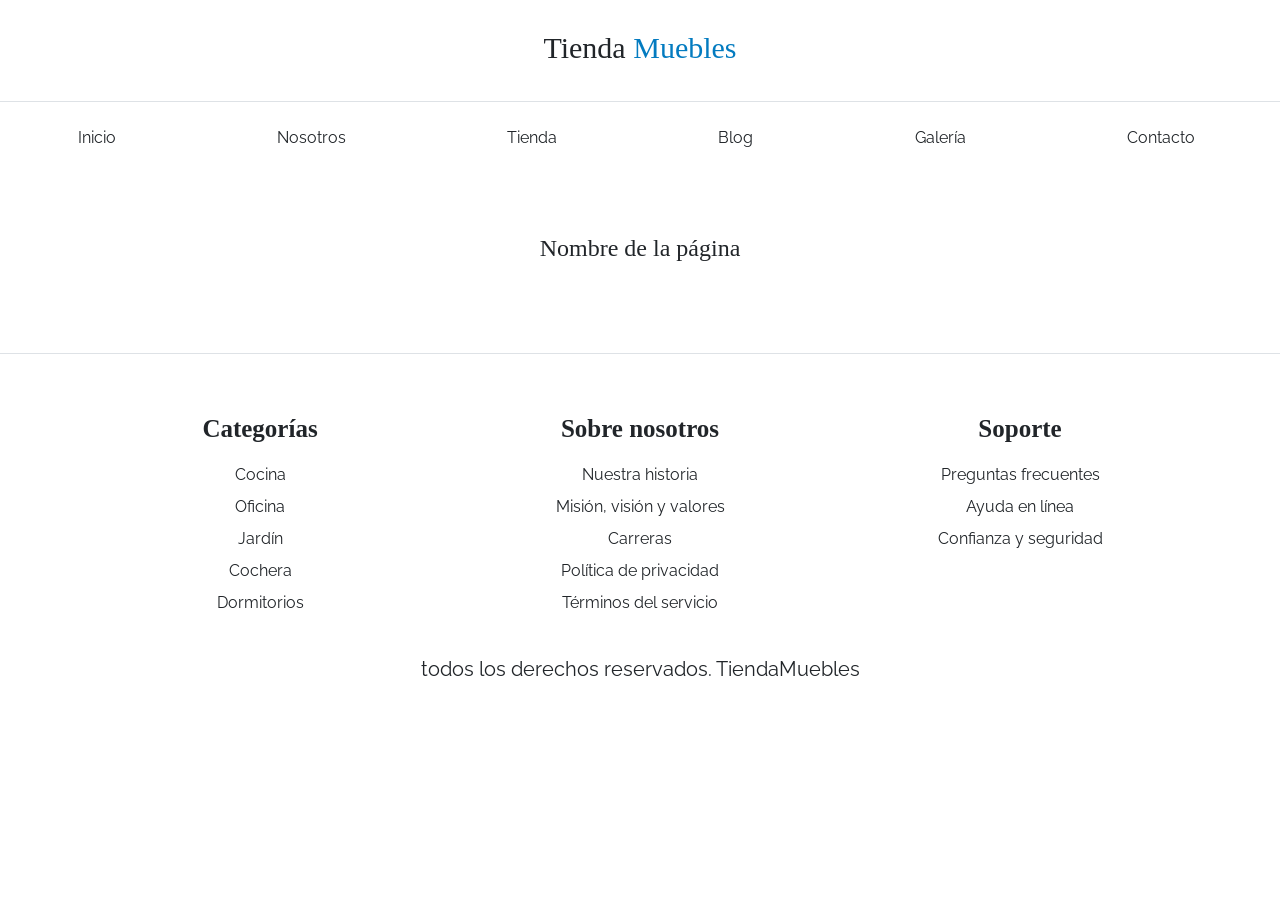
<file: base.html>
<!DOCTYPE html>
<html lang="en">
<head>
    <meta charset="UTF-8">
    <meta name="viewport" content="width=device-width, initial-scale=1.0">
    <title>Ecommerce - Nombre pagina</title>
    <link rel="preconnect" href="https://fonts.googleapis.com">
    <link rel="preconnect" href="https://fonts.gstatic.com" crossorigin>
    <link href="https://fonts.googleapis.com/css2?family=Playfair:ital,opsz,wght@0,5..1200,300..900;1,5..1200,300..900&family=Raleway:ital,wght@0,100..900;1,100..900&display=swap" rel="stylesheet">
    <link rel="stylesheet" href="css/bootstrap.min.css">
    <link rel="stylesheet" href="css/app.css">
</head>
<body>

    <header class="py-5">
        <h1 class="text-center">Tienda <span class="text-primary">Muebles</span></h1>
    </header>

    <div class="border-top py-4">
        <div class="navbar navbar-expand-lg container navbar-light">
            <a href="index.html" class="navbar-brand nombre-sitio d-lg-none fs-2 fw-bold text-uppercase">Tienda muebles</a>

            <button class="navbar-toggler" type="button" data-bs-toggle="collapse" data-bs-target="#navegacion">
                <span class="navbar-toggler-icon"></span>
            </button>

            <div id="navegacion" class="collapse navbar-collapse">
                <nav class="navbar-nav container d-flex flex-md-row justify-content-md-between text-center">
                    <a class="text-dark text-decoration-none" href="index.html">Inicio</a>
                    <a class="text-dark text-decoration-none" href="nosotros.html">Nosotros</a>
                    <a class="text-dark text-decoration-none" href="tienda.html">Tienda</a>
                    <a class="text-dark text-decoration-none" href="blog.html">Blog</a>
                    <a class="text-dark text-decoration-none" href="galeria.html">Galería</a>
                    <a class="text-dark text-decoration-none" href="contacto.html">Contacto</a>
                </nav>
            </div>
        </div>
    </div>

    

    <main class="container-xl py-5">
        <h2 class="text-center my-5">Nombre de la página</h2>
    

        
    </main>

  

    <footer class="pt-5 mt-5 border-top">
        <div class="container-xl mt-5">
            <div class="row">
                <div class="col-md-4 mb-4 mb-md-0 text-center">
                    <h3 class="mb-4 fw-bold fs-1">Categorías</h3>
                    <nav class="d-flex flex-column">
                        <a href="#" class="text-dark text-decoration-none">Cocina</a>
                        <a href="#" class="text-dark text-decoration-none">Oficina</a>
                        <a href="#" class="text-dark text-decoration-none">Jardín</a>
                        <a href="#" class="text-dark text-decoration-none">Cochera</a>
                        <a href="#" class="text-dark text-decoration-none">Dormitorios</a>
                    </nav>
                </div>
                <div class="col-md-4 mb-4 mb-md-0 text-center">
                    <h3 class="mb-4 fw-bold fs-1">Sobre nosotros</h3>
                    <nav class="d-flex flex-column">
                        <a href="#" class="text-dark text-decoration-none">Nuestra historia</a>
                        <a href="#" class="text-dark text-decoration-none">Misión, visión y valores</a>
                        <a href="#" class="text-dark text-decoration-none">Carreras</a>
                        <a href="#" class="text-dark text-decoration-none">Política de privacidad</a>
                        <a href="#" class="text-dark text-decoration-none">Términos del servicio</a>
                    </nav>
                </div>
                <div class="col-md-4 mb-4 mb-md-0 text-center">
                    <h3 class="mb-4 fw-bold fs-1">Soporte</h3>
                    <nav class="d-flex flex-column">
                        <a href="#" class="text-dark text-decoration-none">Preguntas frecuentes</a>
                        <a href="#" class="text-dark text-decoration-none">Ayuda en línea</a>
                        <a href="#" class="text-dark text-decoration-none">Confianza y seguridad</a>
                    </nav>
                </div>
            </div>
            <p class="mt-5 text-center fs-2">todos los derechos reservados. TiendaMuebles</p>
        </div>
    </footer>


    <script src="js/bootstrap.bundle.min.js"></script>
    
</body>
</html>
</file>
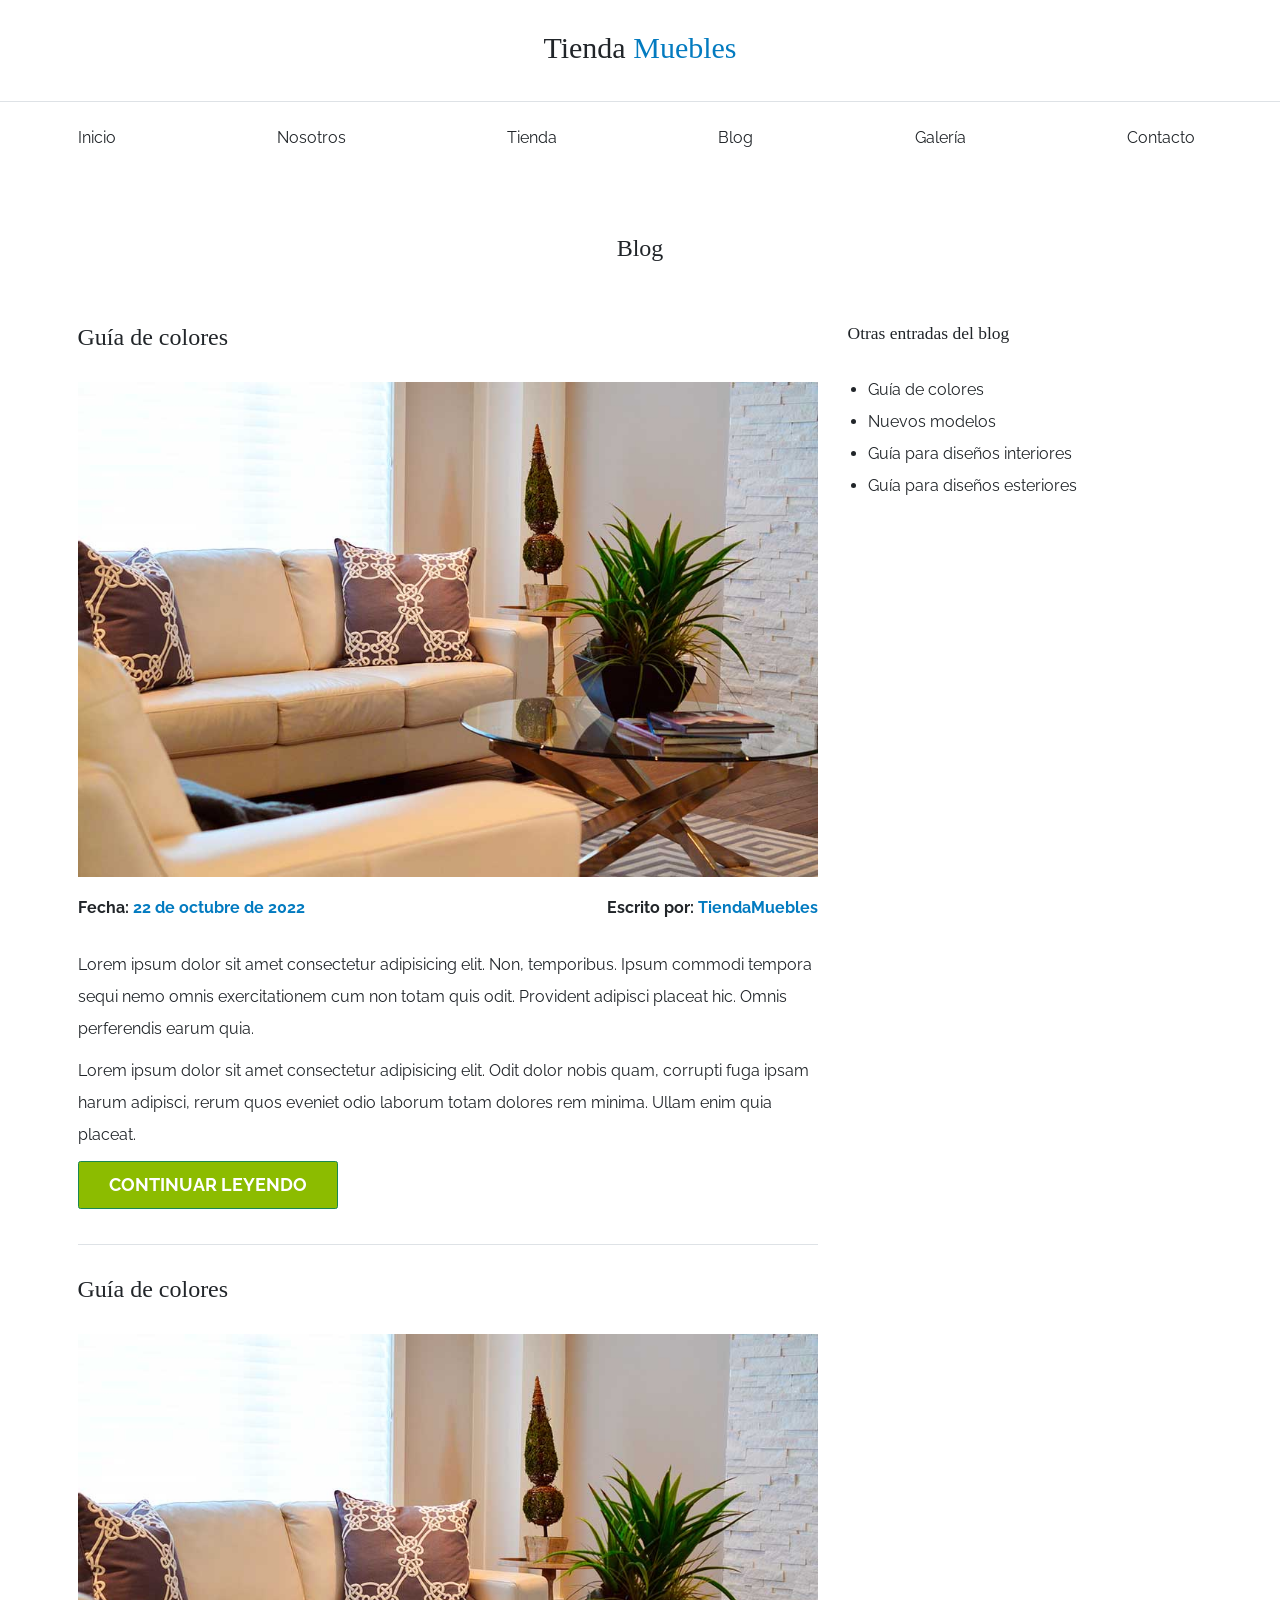
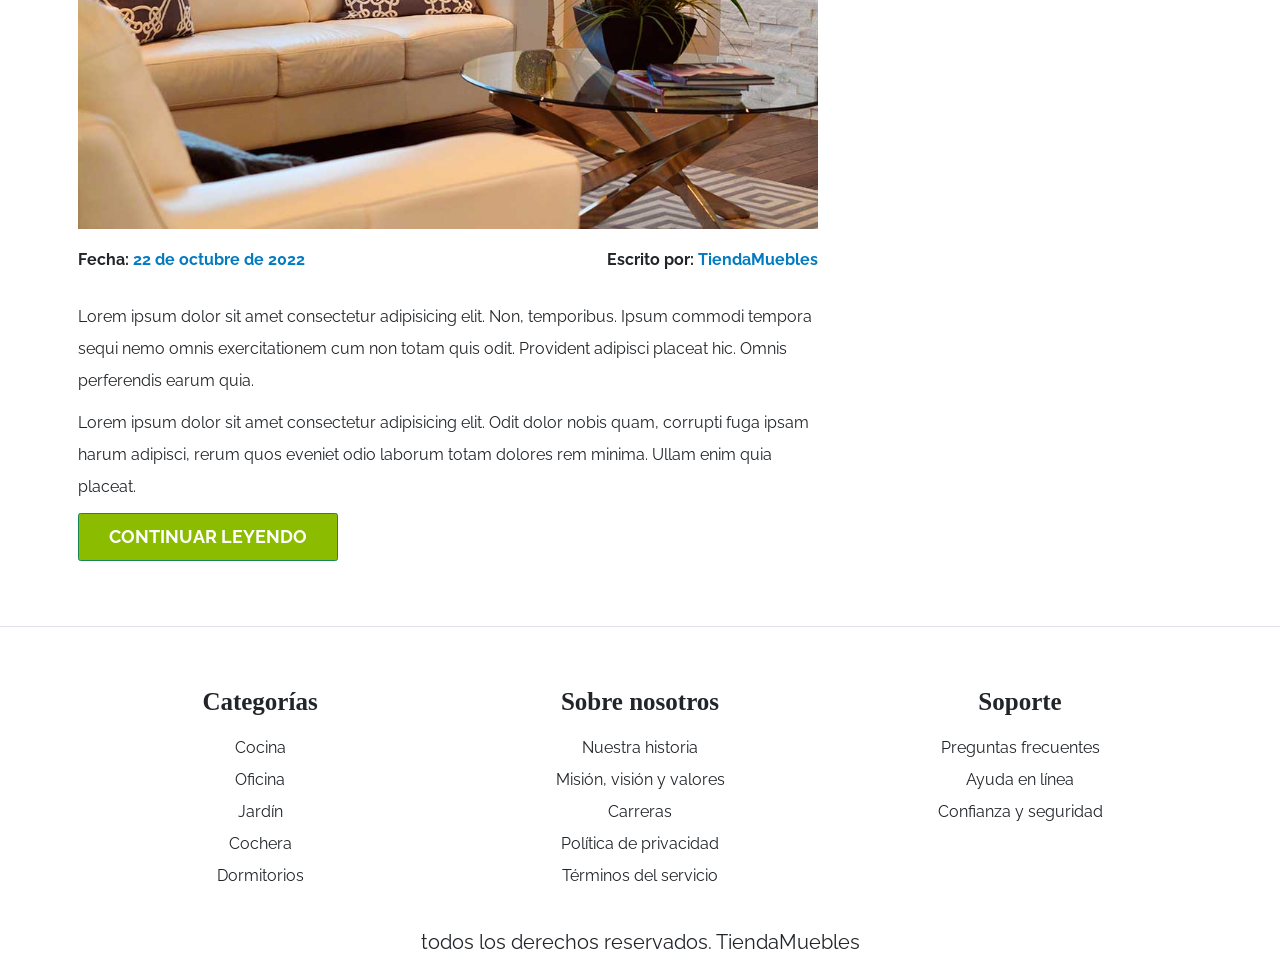
<file: blog.html>
<!DOCTYPE html>
<html lang="en">
<head>
    <meta charset="UTF-8">
    <meta name="viewport" content="width=device-width, initial-scale=1.0">
    <title>Ecommerce - Blog</title>
    <link rel="preconnect" href="https://fonts.googleapis.com">
    <link rel="preconnect" href="https://fonts.gstatic.com" crossorigin>
    <link href="https://fonts.googleapis.com/css2?family=Playfair:ital,opsz,wght@0,5..1200,300..900;1,5..1200,300..900&family=Raleway:ital,wght@0,100..900;1,100..900&display=swap" rel="stylesheet">
    <link rel="stylesheet" href="css/bootstrap.min.css">
    <link rel="stylesheet" href="css/app.css">
</head>
<body>

    <header class="py-5">
        <h1 class="text-center">Tienda <span class="text-primary">Muebles</span></h1>
    </header>

    <div class="border-top py-4">
        <div class="navbar navbar-expand-lg container navbar-light">
            <a href="index.html" class="navbar-brand nombre-sitio d-lg-none fs-2 fw-bold text-uppercase">Tienda muebles</a>

            <button class="navbar-toggler" type="button" data-bs-toggle="collapse" data-bs-target="#navegacion">
                <span class="navbar-toggler-icon"></span>
            </button>

            <div id="navegacion" class="collapse navbar-collapse">
                <nav class="navbar-nav container d-flex flex-md-row justify-content-md-between text-center">
                    <a class="text-dark text-decoration-none" href="index.html">Inicio</a>
                    <a class="text-dark text-decoration-none" href="nosotros.html">Nosotros</a>
                    <a class="text-dark text-decoration-none" href="tienda.html">Tienda</a>
                    <a class="text-dark text-decoration-none" href="blog.html">Blog</a>
                    <a class="text-dark text-decoration-none" href="galeria.html">Galería</a>
                    <a class="text-dark text-decoration-none" href="contacto.html">Contacto</a>
                </nav>
            </div>
        </div>
    </div>

    

    <section class="container-xl py-5">
        <h2 class="text-center my-5">Blog</h2>
    
        <div class="row mt-5 gx-5">
            <main class="col-md-8 order-1 order-md-0">
                <article class="mb-2 pb-5">
                    <h2 class="my-5">Guía de colores</h2>
                    <img src="img/nosotros.jpg" alt="imagen de nosotros" class="img-fluid">
                    <div class="d-flex flex-column flex-md-row justify-content-md-between py-4">
                        <p class="fw-bold">Fecha:
                            <span class="text-primary">22 de octubre de 2022</span>
                        </p>
                        <p class="fw-bold">Escrito por: 
                            <span class="text-primary">TiendaMuebles</span>
                        </p>
                    </div>
                    <p>Lorem ipsum dolor sit amet consectetur adipisicing elit. Non, temporibus. Ipsum commodi tempora sequi nemo omnis exercitationem cum non totam quis odit. Provident adipisci placeat hic. Omnis perferendis earum quia.</p>
                    <p>Lorem ipsum dolor sit amet consectetur adipisicing elit. Odit dolor nobis quam, corrupti fuga ipsam harum adipisci, rerum quos eveniet odio laborum totam dolores rem minima. Ullam enim quia placeat.</p>
                    <a href="entrada.html" class="btn btn-success px-5 py-3 fs-3 text-uppercase fw-bold  d-block d-md-inline-block">Continuar leyendo</a>
                </article>
                <article class="mb-2 border-top">
                    <h2 class="my-5">Guía de colores</h2>
                    <img src="img/nosotros.jpg" alt="imagen de nosotros" class="img-fluid">
                    <div class="d-flex flex-column flex-md-row justify-content-md-between py-4">
                        <p class="fw-bold">Fecha:
                            <span class="text-primary">22 de octubre de 2022</span>
                        </p>
                        <p class="fw-bold">Escrito por: 
                            <span class="text-primary">TiendaMuebles</span>
                        </p>
                    </div>
                    <p>Lorem ipsum dolor sit amet consectetur adipisicing elit. Non, temporibus. Ipsum commodi tempora sequi nemo omnis exercitationem cum non totam quis odit. Provident adipisci placeat hic. Omnis perferendis earum quia.</p>
                    <p>Lorem ipsum dolor sit amet consectetur adipisicing elit. Odit dolor nobis quam, corrupti fuga ipsam harum adipisci, rerum quos eveniet odio laborum totam dolores rem minima. Ullam enim quia placeat.</p>
                    <a href="entrada.html" class="btn btn-success px-5 py-3 fs-3 text-uppercase fw-bold  d-block d-md-inline-block">Continuar leyendo</a>
                </article>
            </main>
            <aside class="col-md-4">
                <h3 class="my-5">Otras entradas del blog</h3>

                <ul class="mt-5">
                    <li>
                        <a class="text-dark text-decoration-none" href="#">Guía de colores</a>
                    </li>
                    <li>
                        <a class="text-dark text-decoration-none" href="#">Nuevos modelos</a>
                    </li>
                    <li>
                        <a class="text-dark text-decoration-none" href="#">Guía para diseños interiores</a>
                    </li>
                    <li>
                        <a class="text-dark text-decoration-none" href="#">Guía para diseños esteriores</a>
                    </li>
                </ul>
            </aside>
        </div>
        
    </section>

  

    <footer class="pt-5 mt-5 border-top">
        <div class="container-xl mt-5">
            <div class="row">
                <div class="col-md-4 mb-4 mb-md-0 text-center">
                    <h3 class="mb-4 fw-bold fs-1">Categorías</h3>
                    <nav class="d-flex flex-column">
                        <a href="#" class="text-dark text-decoration-none">Cocina</a>
                        <a href="#" class="text-dark text-decoration-none">Oficina</a>
                        <a href="#" class="text-dark text-decoration-none">Jardín</a>
                        <a href="#" class="text-dark text-decoration-none">Cochera</a>
                        <a href="#" class="text-dark text-decoration-none">Dormitorios</a>
                    </nav>
                </div>
                <div class="col-md-4 mb-4 mb-md-0 text-center">
                    <h3 class="mb-4 fw-bold fs-1">Sobre nosotros</h3>
                    <nav class="d-flex flex-column">
                        <a href="#" class="text-dark text-decoration-none">Nuestra historia</a>
                        <a href="#" class="text-dark text-decoration-none">Misión, visión y valores</a>
                        <a href="#" class="text-dark text-decoration-none">Carreras</a>
                        <a href="#" class="text-dark text-decoration-none">Política de privacidad</a>
                        <a href="#" class="text-dark text-decoration-none">Términos del servicio</a>
                    </nav>
                </div>
                <div class="col-md-4 mb-4 mb-md-0 text-center">
                    <h3 class="mb-4 fw-bold fs-1">Soporte</h3>
                    <nav class="d-flex flex-column">
                        <a href="#" class="text-dark text-decoration-none">Preguntas frecuentes</a>
                        <a href="#" class="text-dark text-decoration-none">Ayuda en línea</a>
                        <a href="#" class="text-dark text-decoration-none">Confianza y seguridad</a>
                    </nav>
                </div>
            </div>
            <p class="mt-5 text-center fs-2">todos los derechos reservados. TiendaMuebles</p>
        </div>
    </footer>


    <script src="js/bootstrap.bundle.min.js"></script>
    
</body>
</html>
</file>
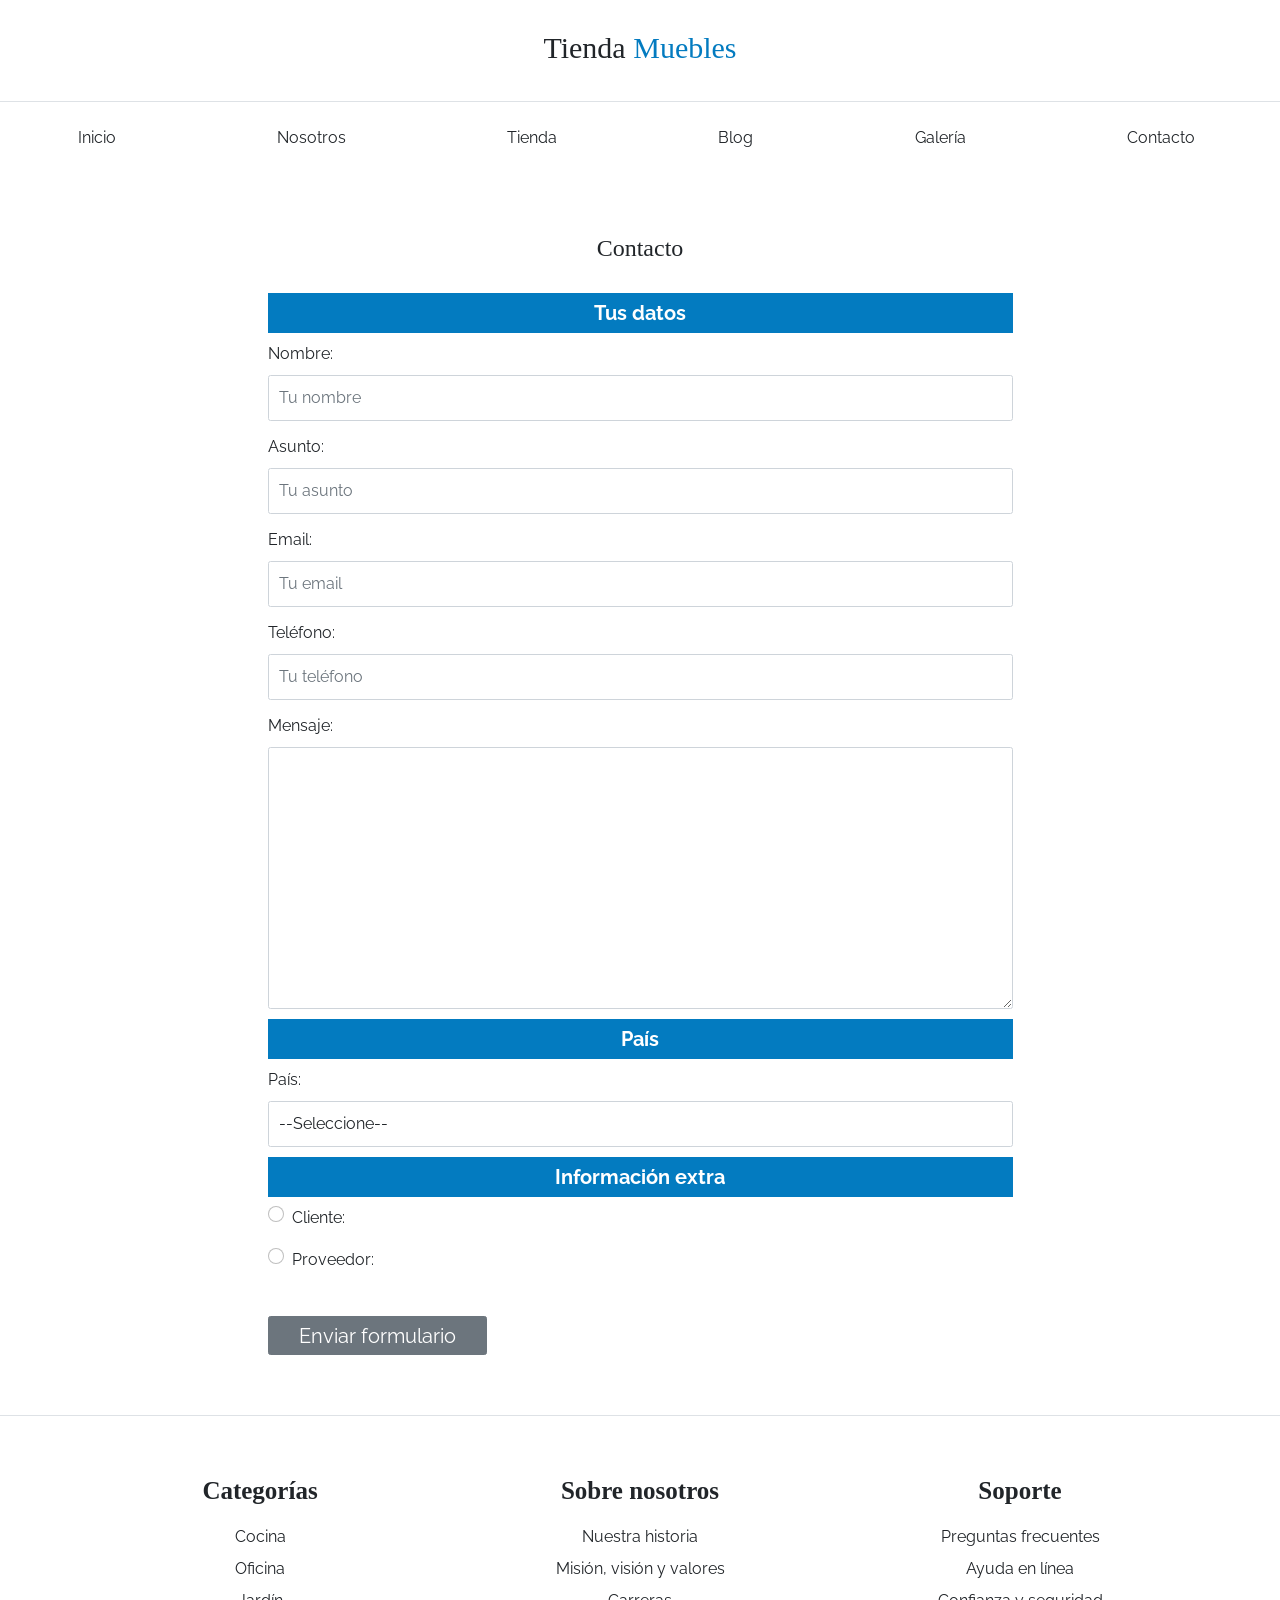
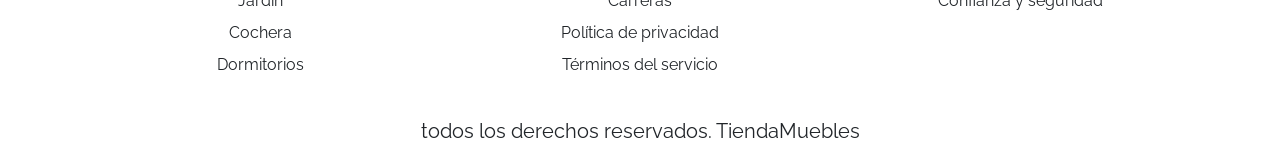
<file: contacto.html>
<!DOCTYPE html>
<html lang="en">
<head>
    <meta charset="UTF-8">
    <meta name="viewport" content="width=device-width, initial-scale=1.0">
    <title>Ecommerce - Contacto</title>
    <link rel="preconnect" href="https://fonts.googleapis.com">
    <link rel="preconnect" href="https://fonts.gstatic.com" crossorigin>
    <link href="https://fonts.googleapis.com/css2?family=Playfair:ital,opsz,wght@0,5..1200,300..900;1,5..1200,300..900&family=Raleway:ital,wght@0,100..900;1,100..900&display=swap" rel="stylesheet">
    <link rel="stylesheet" href="css/bootstrap.min.css">
    <link rel="stylesheet" href="css/app.css">
</head>
<body>

    <header class="py-5">
        <h1 class="text-center">Tienda <span class="text-primary">Muebles</span></h1>
    </header>

    <div class="border-top py-4">
        <div class="navbar navbar-expand-lg container navbar-light">
            <a href="index.html" class="navbar-brand nombre-sitio d-lg-none fs-2 fw-bold text-uppercase">Tienda muebles</a>

            <button class="navbar-toggler" type="button" data-bs-toggle="collapse" data-bs-target="#navegacion">
                <span class="navbar-toggler-icon"></span>
            </button>

            <div id="navegacion" class="collapse navbar-collapse">
                <nav class="navbar-nav container d-flex flex-md-row justify-content-md-between text-center">
                    <a class="text-dark text-decoration-none" href="index.html">Inicio</a>
                    <a class="text-dark text-decoration-none" href="nosotros.html">Nosotros</a>
                    <a class="text-dark text-decoration-none" href="tienda.html">Tienda</a>
                    <a class="text-dark text-decoration-none" href="blog.html">Blog</a>
                    <a class="text-dark text-decoration-none" href="galeria.html">Galería</a>
                    <a class="text-dark text-decoration-none" href="contacto.html">Contacto</a>
                </nav>
            </div>
        </div>
    </div>

    

    <main class="container-xl py-5">
        <h2 class="text-center my-5">Contacto</h2>
    
        <div class="row justify-content-center">
            <form action="" class="col-md-8 needs-validation" novalidate>
                <fieldset>
                    <legend class="bg-primary text-center text-white fs-2 fw-bold">Tus datos</legend>
                    <div class="mb-3">
                        <label for="nombre"  class="form-label">Nombre:</label>
                        <input type="text" class="form-control" id="nombre" placeholder="Tu nombre" required>
                        <span class="invalid-feedback">Hubo un error...</span>
                    </div>
                    <div class="mb-3">
                        <label for="asunto" class="form-label">Asunto:</label>
                        <input type="text" class="form-control" id="asunto" placeholder="Tu asunto">
                        <span class="valid-feedback">Muy bien!!!</span>
                    </div>
                    <div class="mb-3">
                        <label for="email" class="form-label">Email:</label>
                        <input type="email" class="form-control" id="email" placeholder="Tu email">
                    </div>
                    <div class="mb-3">
                        <label for="tel" class="form-label">Teléfono:</label>
                        <input type="tel" class="form-control" id="tel" placeholder="Tu teléfono">
                    </div>
                    <div class="mb-3">
                        <label for="mensaje" class="form-label">Mensaje:</label>
                        <textarea name="" id="mensaje" class="form-control" rows="10"></textarea>
                    </div>
                </fieldset>

                <fieldset>  
                    <legend class="bg-primary text-center text-white fs-2 fw-bold">País</legend>
                    <div class="mb-3">
                        <label for="pais" class="form-label">País:</label>
                        <select name="pais" id="pais" class="form-control">
                            <option value="">--Seleccione--</option>
                            <option value="MX">México</option>
                            <option value="PR">Perú</option>
                            <option value="CO">Colombia</option>
                            <option value="AR">Argentina</option>
                            <option value="ES">España</option>
                            <option value="CL">Chile</option>
                        </select>
                    </div>
                </fieldset>
                <fieldset>
                    <legend class="bg-primary text-center text-white fs-2 fw-bold">Información extra</legend>
                    <div class="mb-3 form-check">
                        <input name="tipo" id="cliente" type="radio" class="form-check-input">
                        <label for="cliente" class="form-check-label">Cliente:</label>
                    </div>
                    <div class="mb-3 form-check">
                        <input name="tipo" id="proveedor" type="radio" class="form-check-input">
                        <label for="proveedor" class="form-check-label">Proveedor:</label>
                    </div>
                </fieldset>

                <div class="d-grid d-md-flex">
                    <input type="submit" class="btn btn-secondary fs-2 px-5 mt-5" value="Enviar formulario">
                </div>
            </form>
        </div>

        
    </main>

  

    <footer class="pt-5 mt-5 border-top">
        <div class="container-xl mt-5">
            <div class="row">
                <div class="col-md-4 mb-4 mb-md-0 text-center">
                    <h3 class="mb-4 fw-bold fs-1">Categorías</h3>
                    <nav class="d-flex flex-column">
                        <a href="#" class="text-dark text-decoration-none">Cocina</a>
                        <a href="#" class="text-dark text-decoration-none">Oficina</a>
                        <a href="#" class="text-dark text-decoration-none">Jardín</a>
                        <a href="#" class="text-dark text-decoration-none">Cochera</a>
                        <a href="#" class="text-dark text-decoration-none">Dormitorios</a>
                    </nav>
                </div>
                <div class="col-md-4 mb-4 mb-md-0 text-center">
                    <h3 class="mb-4 fw-bold fs-1">Sobre nosotros</h3>
                    <nav class="d-flex flex-column">
                        <a href="#" class="text-dark text-decoration-none">Nuestra historia</a>
                        <a href="#" class="text-dark text-decoration-none">Misión, visión y valores</a>
                        <a href="#" class="text-dark text-decoration-none">Carreras</a>
                        <a href="#" class="text-dark text-decoration-none">Política de privacidad</a>
                        <a href="#" class="text-dark text-decoration-none">Términos del servicio</a>
                    </nav>
                </div>
                <div class="col-md-4 mb-4 mb-md-0 text-center">
                    <h3 class="mb-4 fw-bold fs-1">Soporte</h3>
                    <nav class="d-flex flex-column">
                        <a href="#" class="text-dark text-decoration-none">Preguntas frecuentes</a>
                        <a href="#" class="text-dark text-decoration-none">Ayuda en línea</a>
                        <a href="#" class="text-dark text-decoration-none">Confianza y seguridad</a>
                    </nav>
                </div>
            </div>
            <p class="mt-5 text-center fs-2">todos los derechos reservados. TiendaMuebles</p>
        </div>
    </footer>


    <script src="js/bootstrap.bundle.min.js"></script>
    <script src="js/app.js"></script>
</body>
</html>
</file>
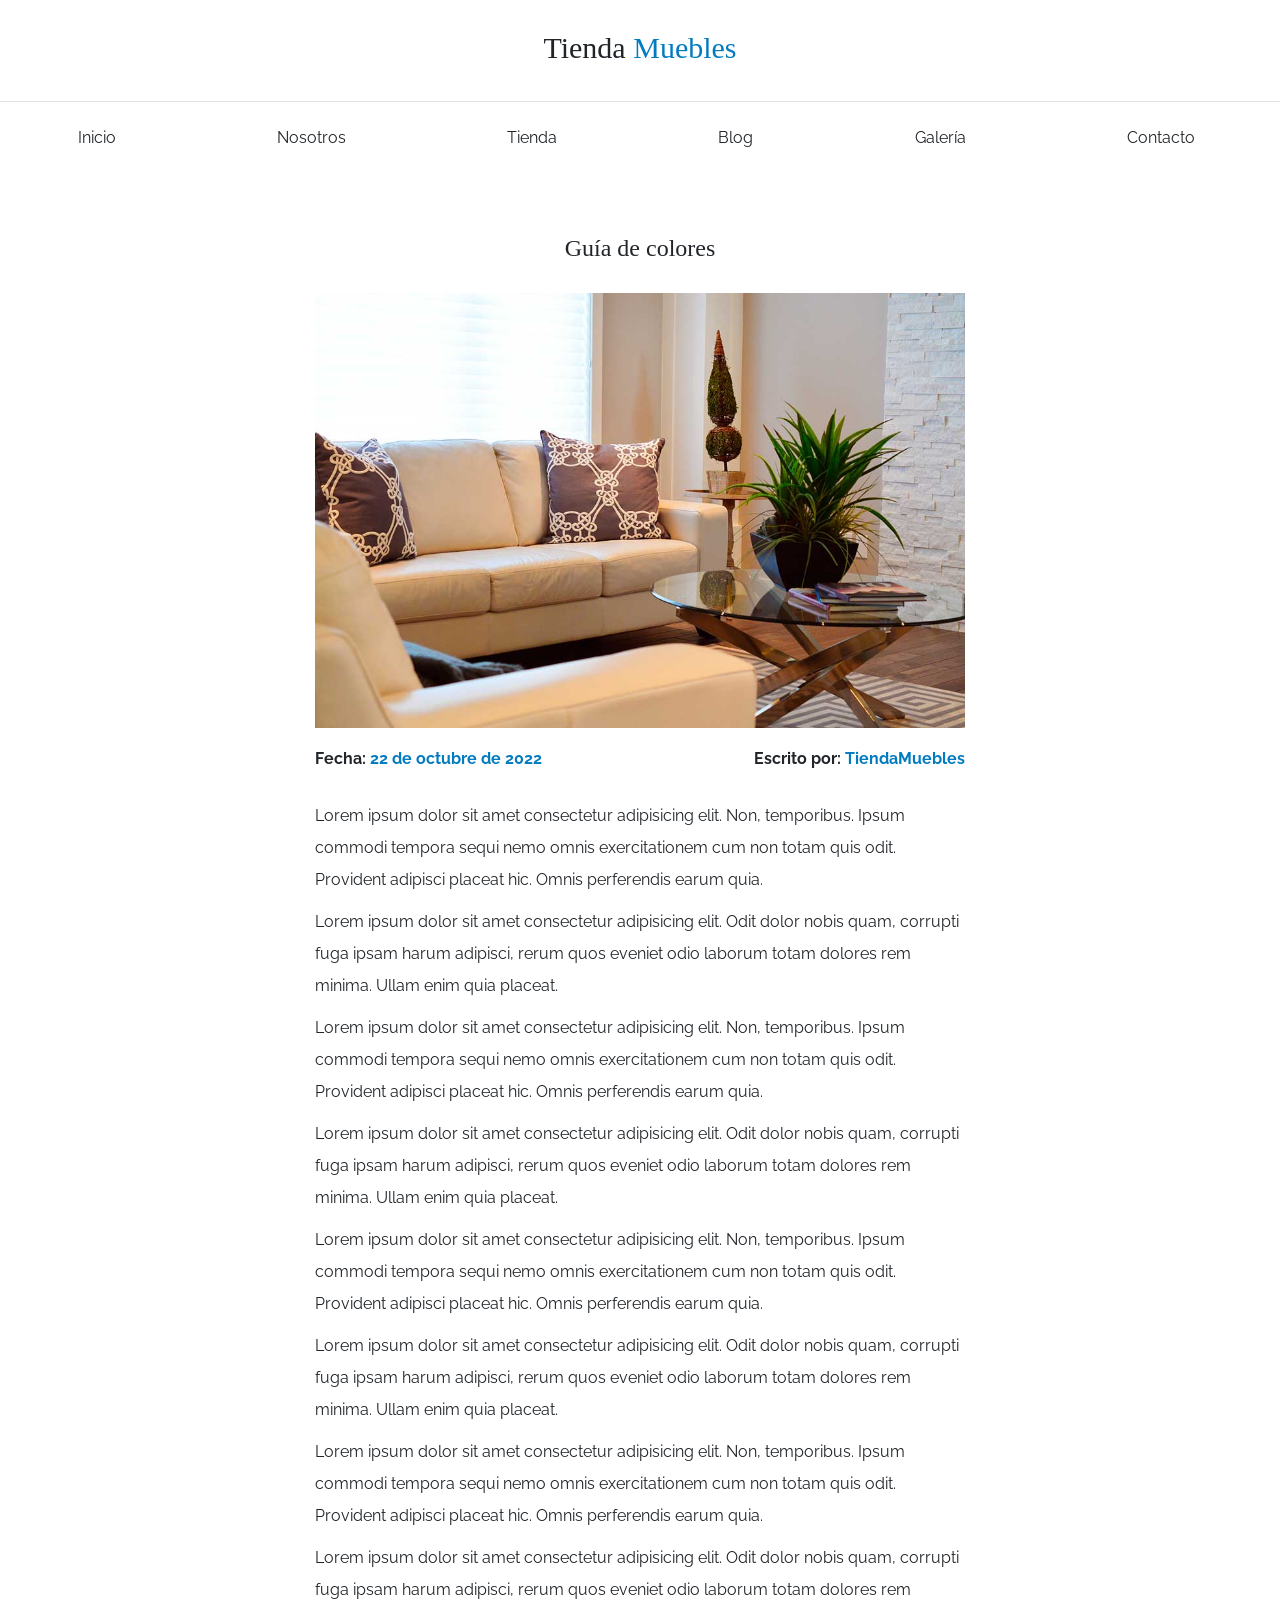
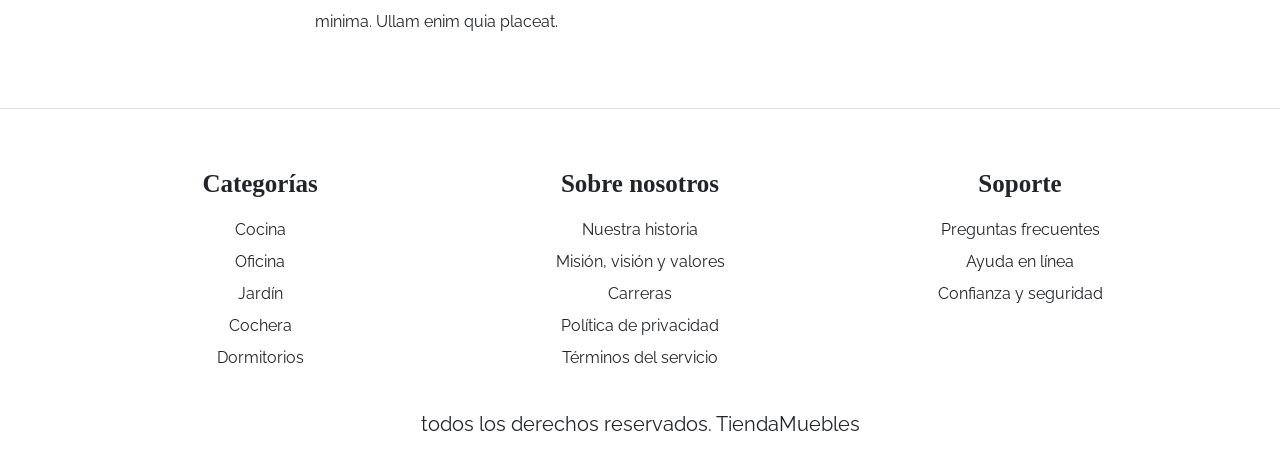
<file: entrada.html>
<!DOCTYPE html>
<html lang="en">
<head>
    <meta charset="UTF-8">
    <meta name="viewport" content="width=device-width, initial-scale=1.0">
    <title>Ecommerce - Entrada de blog</title>
    <link rel="preconnect" href="https://fonts.googleapis.com">
    <link rel="preconnect" href="https://fonts.gstatic.com" crossorigin>
    <link href="https://fonts.googleapis.com/css2?family=Playfair:ital,opsz,wght@0,5..1200,300..900;1,5..1200,300..900&family=Raleway:ital,wght@0,100..900;1,100..900&display=swap" rel="stylesheet">
    <link rel="stylesheet" href="css/bootstrap.min.css">
    <link rel="stylesheet" href="css/app.css">
</head>
<body>

    <header class="py-5">
        <h1 class="text-center">Tienda <span class="text-primary">Muebles</span></h1>
    </header>

    <div class="border-top py-4">
        <div class="navbar navbar-expand-lg container navbar-light">
            <a href="index.html" class="navbar-brand nombre-sitio d-lg-none fs-2 fw-bold text-uppercase">Tienda muebles</a>

            <button class="navbar-toggler" type="button" data-bs-toggle="collapse" data-bs-target="#navegacion">
                <span class="navbar-toggler-icon"></span>
            </button>

            <div id="navegacion" class="collapse navbar-collapse">
                <nav class="navbar-nav container d-flex flex-md-row justify-content-md-between text-center">
                    <a class="text-dark text-decoration-none" href="index.html">Inicio</a>
                    <a class="text-dark text-decoration-none" href="nosotros.html">Nosotros</a>
                    <a class="text-dark text-decoration-none" href="tienda.html">Tienda</a>
                    <a class="text-dark text-decoration-none" href="blog.html">Blog</a>
                    <a class="text-dark text-decoration-none" href="galeria.html">Galería</a>
                    <a class="text-dark text-decoration-none" href="contacto.html">Contacto</a>
                </nav>
            </div>
        </div>
    </div>

    

    <main class="container-xl py-5">
        <h2 class="text-center my-5">Guía de colores</h2>

        <div class="row justify-content-md-center">
            <article class="col-md-7">
                <img src="img/nosotros.jpg" alt="imagen de nosotros" class="img-fluid">
                    <div class="d-flex flex-column flex-md-row justify-content-md-between py-4">
                        <p class="fw-bold">Fecha:
                            <span class="text-primary">22 de octubre de 2022</span>
                        </p>
                        <p class="fw-bold">Escrito por: 
                            <span class="text-primary">TiendaMuebles</span>
                        </p>
                    </div>
                    <p>Lorem ipsum dolor sit amet consectetur adipisicing elit. Non, temporibus. Ipsum commodi tempora sequi nemo omnis exercitationem cum non totam quis odit. Provident adipisci placeat hic. Omnis perferendis earum quia.</p>
                    <p>Lorem ipsum dolor sit amet consectetur adipisicing elit. Odit dolor nobis quam, corrupti fuga ipsam harum adipisci, rerum quos eveniet odio laborum totam dolores rem minima. Ullam enim quia placeat.</p>
                    <p>Lorem ipsum dolor sit amet consectetur adipisicing elit. Non, temporibus. Ipsum commodi tempora sequi nemo omnis exercitationem cum non totam quis odit. Provident adipisci placeat hic. Omnis perferendis earum quia.</p>
                    <p>Lorem ipsum dolor sit amet consectetur adipisicing elit. Odit dolor nobis quam, corrupti fuga ipsam harum adipisci, rerum quos eveniet odio laborum totam dolores rem minima. Ullam enim quia placeat.</p>
                    <p>Lorem ipsum dolor sit amet consectetur adipisicing elit. Non, temporibus. Ipsum commodi tempora sequi nemo omnis exercitationem cum non totam quis odit. Provident adipisci placeat hic. Omnis perferendis earum quia.</p>
                    <p>Lorem ipsum dolor sit amet consectetur adipisicing elit. Odit dolor nobis quam, corrupti fuga ipsam harum adipisci, rerum quos eveniet odio laborum totam dolores rem minima. Ullam enim quia placeat.</p>
                    <p>Lorem ipsum dolor sit amet consectetur adipisicing elit. Non, temporibus. Ipsum commodi tempora sequi nemo omnis exercitationem cum non totam quis odit. Provident adipisci placeat hic. Omnis perferendis earum quia.</p>
                    <p>Lorem ipsum dolor sit amet consectetur adipisicing elit. Odit dolor nobis quam, corrupti fuga ipsam harum adipisci, rerum quos eveniet odio laborum totam dolores rem minima. Ullam enim quia placeat.</p>
            </article>
        </div>
    

        
    </main>

  

    <footer class="pt-5 mt-5 border-top">
        <div class="container-xl mt-5">
            <div class="row">
                <div class="col-md-4 mb-4 mb-md-0 text-center">
                    <h3 class="mb-4 fw-bold fs-1">Categorías</h3>
                    <nav class="d-flex flex-column">
                        <a href="#" class="text-dark text-decoration-none">Cocina</a>
                        <a href="#" class="text-dark text-decoration-none">Oficina</a>
                        <a href="#" class="text-dark text-decoration-none">Jardín</a>
                        <a href="#" class="text-dark text-decoration-none">Cochera</a>
                        <a href="#" class="text-dark text-decoration-none">Dormitorios</a>
                    </nav>
                </div>
                <div class="col-md-4 mb-4 mb-md-0 text-center">
                    <h3 class="mb-4 fw-bold fs-1">Sobre nosotros</h3>
                    <nav class="d-flex flex-column">
                        <a href="#" class="text-dark text-decoration-none">Nuestra historia</a>
                        <a href="#" class="text-dark text-decoration-none">Misión, visión y valores</a>
                        <a href="#" class="text-dark text-decoration-none">Carreras</a>
                        <a href="#" class="text-dark text-decoration-none">Política de privacidad</a>
                        <a href="#" class="text-dark text-decoration-none">Términos del servicio</a>
                    </nav>
                </div>
                <div class="col-md-4 mb-4 mb-md-0 text-center">
                    <h3 class="mb-4 fw-bold fs-1">Soporte</h3>
                    <nav class="d-flex flex-column">
                        <a href="#" class="text-dark text-decoration-none">Preguntas frecuentes</a>
                        <a href="#" class="text-dark text-decoration-none">Ayuda en línea</a>
                        <a href="#" class="text-dark text-decoration-none">Confianza y seguridad</a>
                    </nav>
                </div>
            </div>
            <p class="mt-5 text-center fs-2">todos los derechos reservados. TiendaMuebles</p>
        </div>
    </footer>


    <script src="js/bootstrap.bundle.min.js"></script>
    
</body>
</html>
</file>
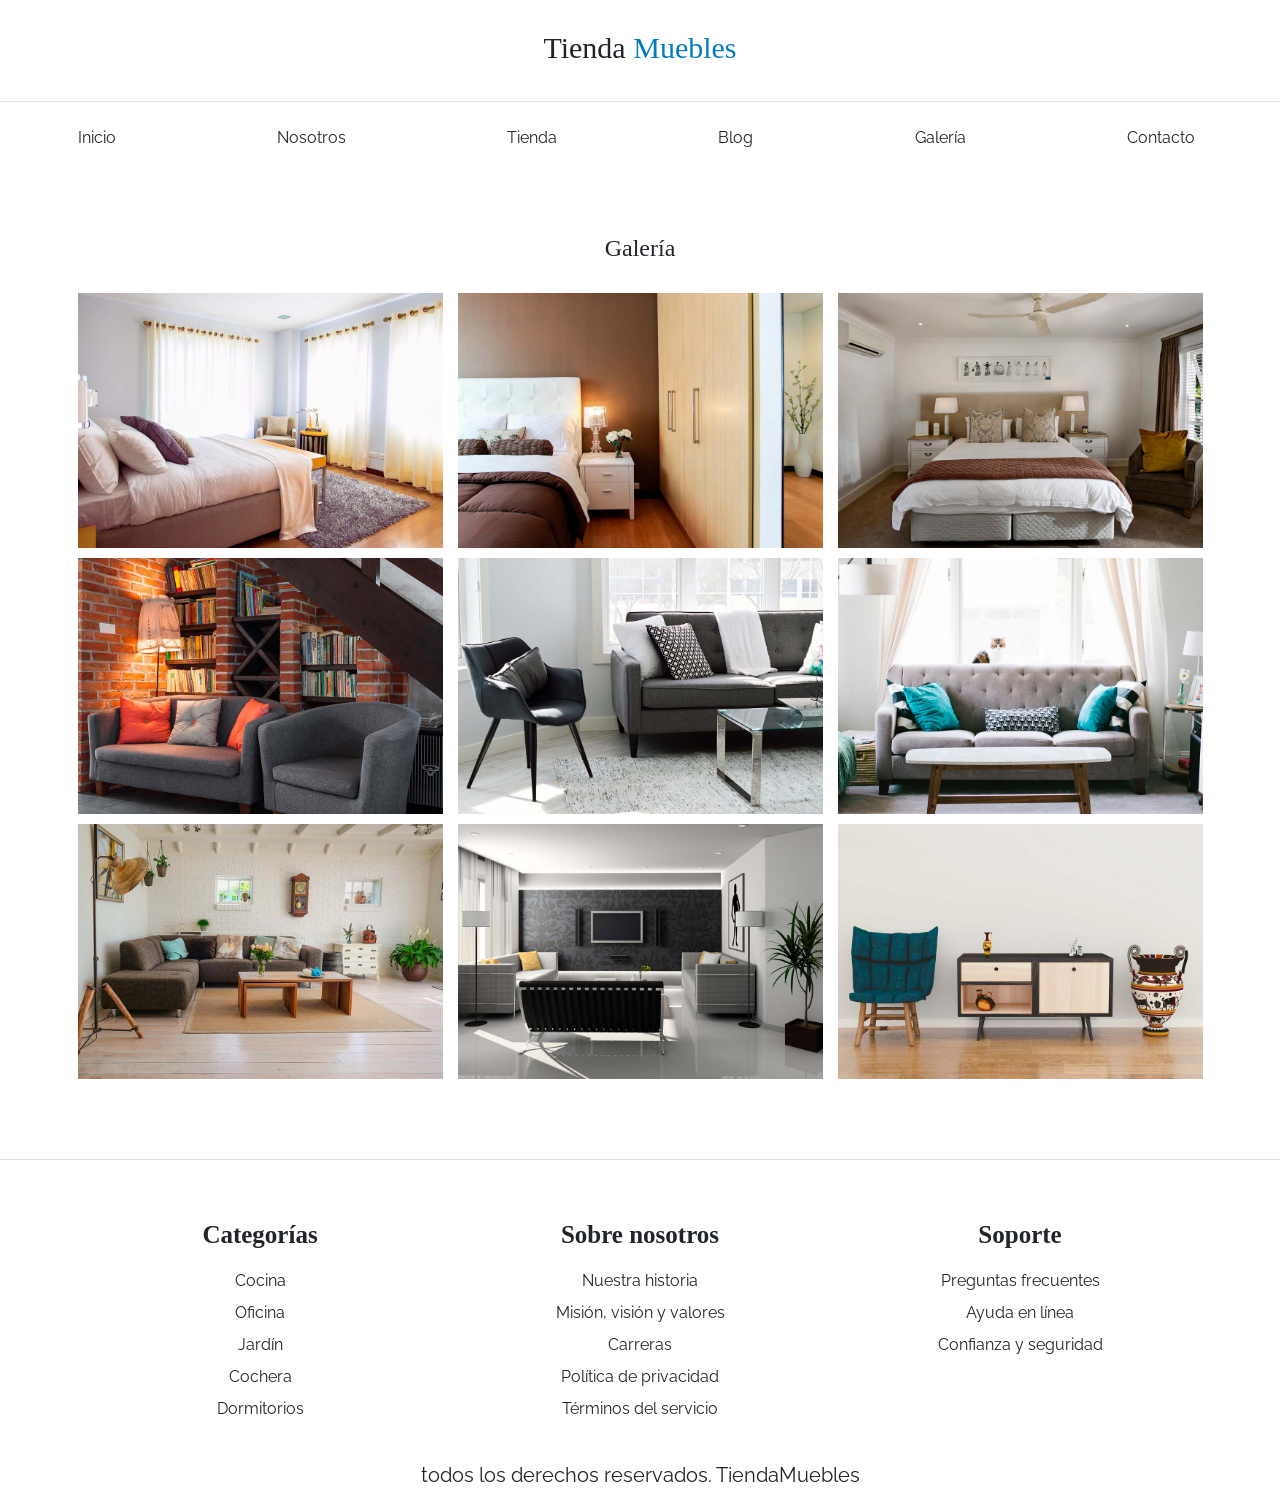
<file: galeria.html>
<!DOCTYPE html>
<html lang="en">
<head>
    <meta charset="UTF-8">
    <meta name="viewport" content="width=device-width, initial-scale=1.0">
    <title>Ecommerce - Galería</title>
    <link rel="preconnect" href="https://fonts.googleapis.com">
    <link rel="preconnect" href="https://fonts.gstatic.com" crossorigin>
    <link href="https://fonts.googleapis.com/css2?family=Playfair:ital,opsz,wght@0,5..1200,300..900;1,5..1200,300..900&family=Raleway:ital,wght@0,100..900;1,100..900&display=swap" rel="stylesheet">
    <link rel="stylesheet" href="css/bootstrap.min.css">
    <link rel="stylesheet" href="css/app.css">
</head>
<body>

    <header class="py-5">
        <h1 class="text-center">Tienda <span class="text-primary">Muebles</span></h1>
    </header>

    <div class="border-top py-4">
        <div class="navbar navbar-expand-lg container navbar-light">
            <a href="index.html" class="navbar-brand nombre-sitio d-lg-none fs-2 fw-bold text-uppercase">Tienda muebles</a>

            <button class="navbar-toggler" type="button" data-bs-toggle="collapse" data-bs-target="#navegacion">
                <span class="navbar-toggler-icon"></span>
            </button>

            <div id="navegacion" class="collapse navbar-collapse">
                <nav class="navbar-nav container d-flex flex-md-row justify-content-md-between text-center">
                    <a class="text-dark text-decoration-none" href="index.html">Inicio</a>
                    <a class="text-dark text-decoration-none" href="nosotros.html">Nosotros</a>
                    <a class="text-dark text-decoration-none" href="tienda.html">Tienda</a>
                    <a class="text-dark text-decoration-none" href="blog.html">Blog</a>
                    <a class="text-dark text-decoration-none" href="galeria.html">Galería</a>
                    <a class="text-dark text-decoration-none" href="contacto.html">Contacto</a>
                </nav>
            </div>
        </div>
    </div>

    

    <main class="container-xl py-5">
        <h2 class="text-center my-5">Galería</h2>
    
        <ul class="row list-unstyled galeria">
            <li class="col-md-6 col-lg-4">
                <a data-bs-toggle="modal" data-bs-target="#modal-imagen" data-bs-imagen="galeria_01">
                    <img src="img/galeria_01.jpg" alt="imagen galeria" class="img-fluid">
                </a>
            </li>
            <li class="col-md-6 col-lg-4">
                <a data-bs-toggle="modal" data-bs-target="#modal-imagen" data-bs-imagen="galeria_02">
                    <img src="img/galeria_02.jpg" alt="imagen galeria" class="img-fluid">
                </a>
            </li>
            <li class="col-md-6 col-lg-4">
                <a data-bs-toggle="modal" data-bs-target="#modal-imagen" data-bs-imagen="galeria_03">
                    <img src="img/galeria_03.jpg" alt="imagen galeria" class="img-fluid">
                </a>
            </li>
            <li class="col-md-6 col-lg-4">
                <a data-bs-toggle="modal" data-bs-target="#modal-imagen" data-bs-imagen="galeria_04">
                    <img src="img/galeria_04.jpg" alt="imagen galeria" class="img-fluid">
                </a>
            </li>
            <li class="col-md-6 col-lg-4">
                <a data-bs-toggle="modal" data-bs-target="#modal-imagen" data-bs-imagen="galeria_05">
                    <img src="img/galeria_05.jpg" alt="imagen galeria" class="img-fluid">
                </a>
            </li>
            <li class="col-md-6 col-lg-4">
                <a data-bs-toggle="modal" data-bs-target="#modal-imagen" data-bs-imagen="galeria_06">
                    <img src="img/galeria_06.jpg" alt="imagen galeria" class="img-fluid">
                </a>
            </li>
            <li class="col-md-6 col-lg-4">
                <a data-bs-toggle="modal" data-bs-target="#modal-imagen" data-bs-imagen="galeria_07">
                    <img src="img/galeria_07.jpg" alt="imagen galeria" class="img-fluid">
                </a>
            </li>
            <li class="col-md-6 col-lg-4">
                <a data-bs-toggle="modal" data-bs-target="#modal-imagen" data-bs-imagen="galeria_08">
                    <img src="img/galeria_08.jpg" alt="imagen galeria" class="img-fluid">
                </a>
            </li>
            <li class="col-md-6 col-lg-4">
                <a data-bs-toggle="modal" data-bs-target="#modal-imagen" data-bs-imagen="galeria_09">
                    <img src="img/galeria_09.jpg" alt="imagen galeria" class="img-fluid">
                </a>
            </li>
        </ul>
        
    </main>

    <div class="modal fade" id="modal-imagen">
        <div class="modal-dialog modal-lg modal-dialog-centered">
            <div class="modal-content">
                <div class="modal-body">
                    
                </div>
            </div>
        </div>
    </div>

  

    <footer class="pt-5 mt-5 border-top">
        <div class="container-xl mt-5">
            <div class="row">
                <div class="col-md-4 mb-4 mb-md-0 text-center">
                    <h3 class="mb-4 fw-bold fs-1">Categorías</h3>
                    <nav class="d-flex flex-column">
                        <a href="#" class="text-dark text-decoration-none">Cocina</a>
                        <a href="#" class="text-dark text-decoration-none">Oficina</a>
                        <a href="#" class="text-dark text-decoration-none">Jardín</a>
                        <a href="#" class="text-dark text-decoration-none">Cochera</a>
                        <a href="#" class="text-dark text-decoration-none">Dormitorios</a>
                    </nav>
                </div>
                <div class="col-md-4 mb-4 mb-md-0 text-center">
                    <h3 class="mb-4 fw-bold fs-1">Sobre nosotros</h3>
                    <nav class="d-flex flex-column">
                        <a href="#" class="text-dark text-decoration-none">Nuestra historia</a>
                        <a href="#" class="text-dark text-decoration-none">Misión, visión y valores</a>
                        <a href="#" class="text-dark text-decoration-none">Carreras</a>
                        <a href="#" class="text-dark text-decoration-none">Política de privacidad</a>
                        <a href="#" class="text-dark text-decoration-none">Términos del servicio</a>
                    </nav>
                </div>
                <div class="col-md-4 mb-4 mb-md-0 text-center">
                    <h3 class="mb-4 fw-bold fs-1">Soporte</h3>
                    <nav class="d-flex flex-column">
                        <a href="#" class="text-dark text-decoration-none">Preguntas frecuentes</a>
                        <a href="#" class="text-dark text-decoration-none">Ayuda en línea</a>
                        <a href="#" class="text-dark text-decoration-none">Confianza y seguridad</a>
                    </nav>
                </div>
            </div>
            <p class="mt-5 text-center fs-2">todos los derechos reservados. TiendaMuebles</p>
        </div>
    </footer>


    <script src="js/bootstrap.bundle.min.js"></script>
    <script src="js/app.js"></script>
    
</body>
</html>
</file>
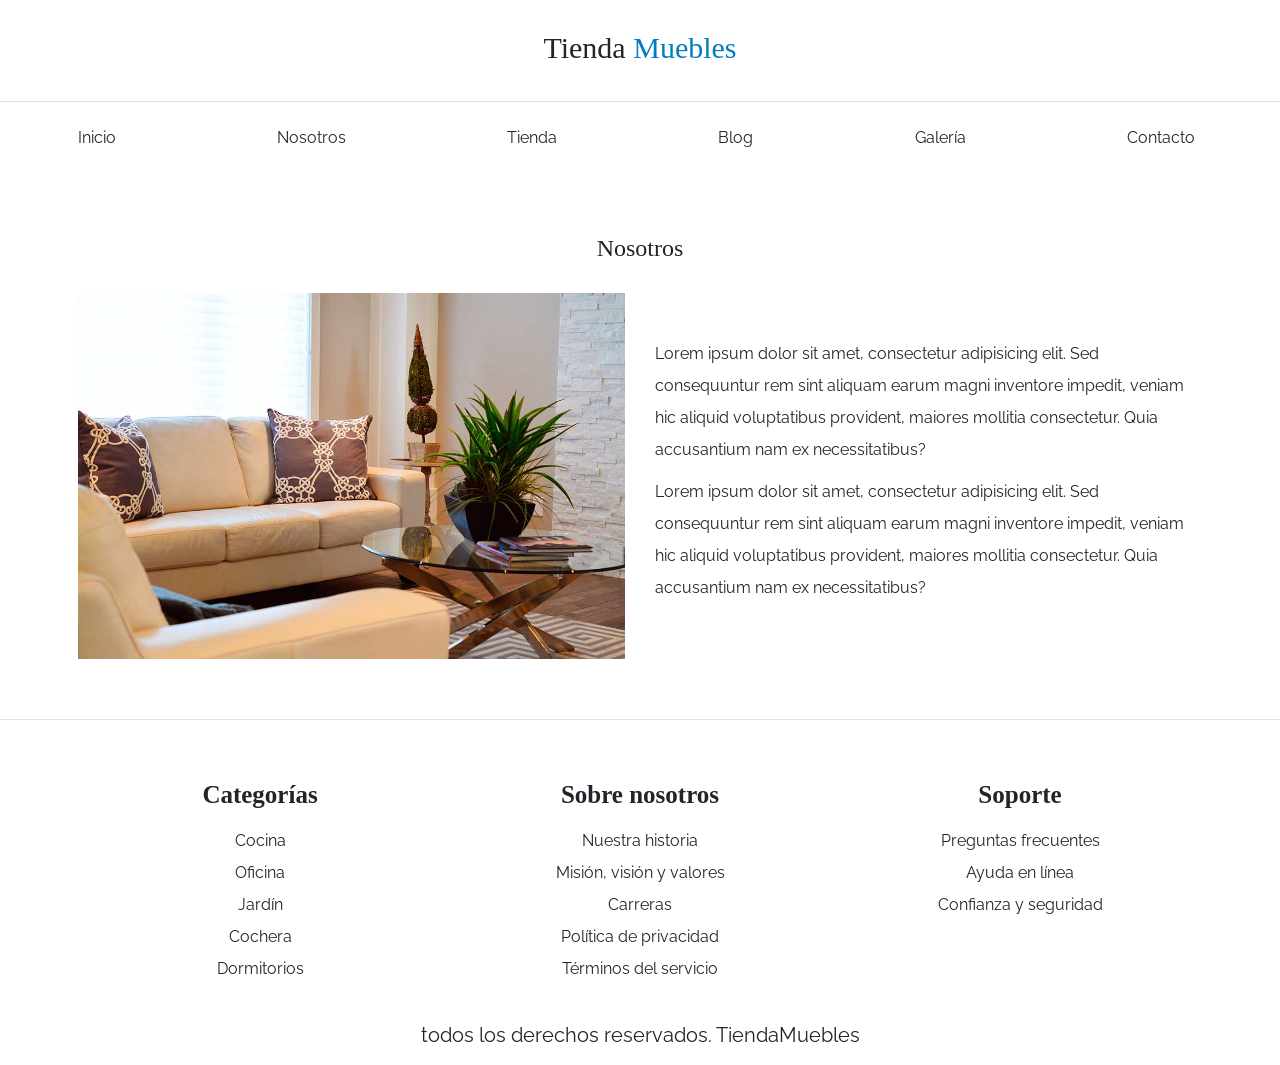
<file: nosotros.html>
<!DOCTYPE html>
<html lang="en">
<head>
    <meta charset="UTF-8">
    <meta name="viewport" content="width=device-width, initial-scale=1.0">
    <title>Ecommerce - Nosotros</title>
    <link rel="preconnect" href="https://fonts.googleapis.com">
    <link rel="preconnect" href="https://fonts.gstatic.com" crossorigin>
    <link href="https://fonts.googleapis.com/css2?family=Playfair:ital,opsz,wght@0,5..1200,300..900;1,5..1200,300..900&family=Raleway:ital,wght@0,100..900;1,100..900&display=swap" rel="stylesheet">
    <link rel="stylesheet" href="css/bootstrap.min.css">
    <link rel="stylesheet" href="css/app.css">
</head>
<body>

    <header class="py-5">
        <h1 class="text-center">Tienda <span class="text-primary">Muebles</span></h1>
    </header>

    <div class="border-top py-4">
        <div class="navbar navbar-expand-lg container navbar-light">
            <a href="index.html" class="navbar-brand nombre-sitio d-lg-none fs-2 fw-bold text-uppercase">Tienda muebles</a>

            <button class="navbar-toggler" type="button" data-bs-toggle="collapse" data-bs-target="#navegacion">
                <span class="navbar-toggler-icon"></span>
            </button>

            <div id="navegacion" class="collapse navbar-collapse">
                <nav class="navbar-nav container d-flex flex-md-row justify-content-md-between text-center">
                    <a class="text-dark text-decoration-none" href="index.html">Inicio</a>
                    <a class="text-dark text-decoration-none" href="nosotros.html">Nosotros</a>
                    <a class="text-dark text-decoration-none" href="tienda.html">Tienda</a>
                    <a class="text-dark text-decoration-none" href="blog.html">Blog</a>
                    <a class="text-dark text-decoration-none" href="galeria.html">Galería</a>
                    <a class="text-dark text-decoration-none" href="contacto.html">Contacto</a>
                </nav>
            </div>
        </div>
    </div>

    

    <main class="container-xl py-5">
        <h2 class="text-center my-5">Nosotros</h2>

        <div class="row g-5 align-items-center">
            <div class="col-md-6">
                <img src="img/nosotros.jpg" alt="imagen sobre nosotros" class="img-fluid">
            </div>
            <div class="col-md-6">
                <p>Lorem ipsum dolor sit amet, consectetur adipisicing elit. Sed consequuntur rem sint aliquam earum magni inventore impedit, veniam hic aliquid voluptatibus provident, maiores mollitia consectetur. Quia accusantium nam ex necessitatibus?</p>
                <p>Lorem ipsum dolor sit amet, consectetur adipisicing elit. Sed consequuntur rem sint aliquam earum magni inventore impedit, veniam hic aliquid voluptatibus provident, maiores mollitia consectetur. Quia accusantium nam ex necessitatibus?</p>
            </div>
        </div>
    

        
    </main>

  

    <footer class="pt-5 mt-5 border-top">
        <div class="container-xl mt-5">
            <div class="row">
                <div class="col-md-4 mb-4 mb-md-0 text-center">
                    <h3 class="mb-4 fw-bold fs-1">Categorías</h3>
                    <nav class="d-flex flex-column">
                        <a href="#" class="text-dark text-decoration-none">Cocina</a>
                        <a href="#" class="text-dark text-decoration-none">Oficina</a>
                        <a href="#" class="text-dark text-decoration-none">Jardín</a>
                        <a href="#" class="text-dark text-decoration-none">Cochera</a>
                        <a href="#" class="text-dark text-decoration-none">Dormitorios</a>
                    </nav>
                </div>
                <div class="col-md-4 mb-4 mb-md-0 text-center">
                    <h3 class="mb-4 fw-bold fs-1">Sobre nosotros</h3>
                    <nav class="d-flex flex-column">
                        <a href="#" class="text-dark text-decoration-none">Nuestra historia</a>
                        <a href="#" class="text-dark text-decoration-none">Misión, visión y valores</a>
                        <a href="#" class="text-dark text-decoration-none">Carreras</a>
                        <a href="#" class="text-dark text-decoration-none">Política de privacidad</a>
                        <a href="#" class="text-dark text-decoration-none">Términos del servicio</a>
                    </nav>
                </div>
                <div class="col-md-4 mb-4 mb-md-0 text-center">
                    <h3 class="mb-4 fw-bold fs-1">Soporte</h3>
                    <nav class="d-flex flex-column">
                        <a href="#" class="text-dark text-decoration-none">Preguntas frecuentes</a>
                        <a href="#" class="text-dark text-decoration-none">Ayuda en línea</a>
                        <a href="#" class="text-dark text-decoration-none">Confianza y seguridad</a>
                    </nav>
                </div>
            </div>
            <p class="mt-5 text-center fs-2">todos los derechos reservados. TiendaMuebles</p>
        </div>
    </footer>


    <script src="js/bootstrap.bundle.min.js"></script>
    
</body>
</html>
</file>
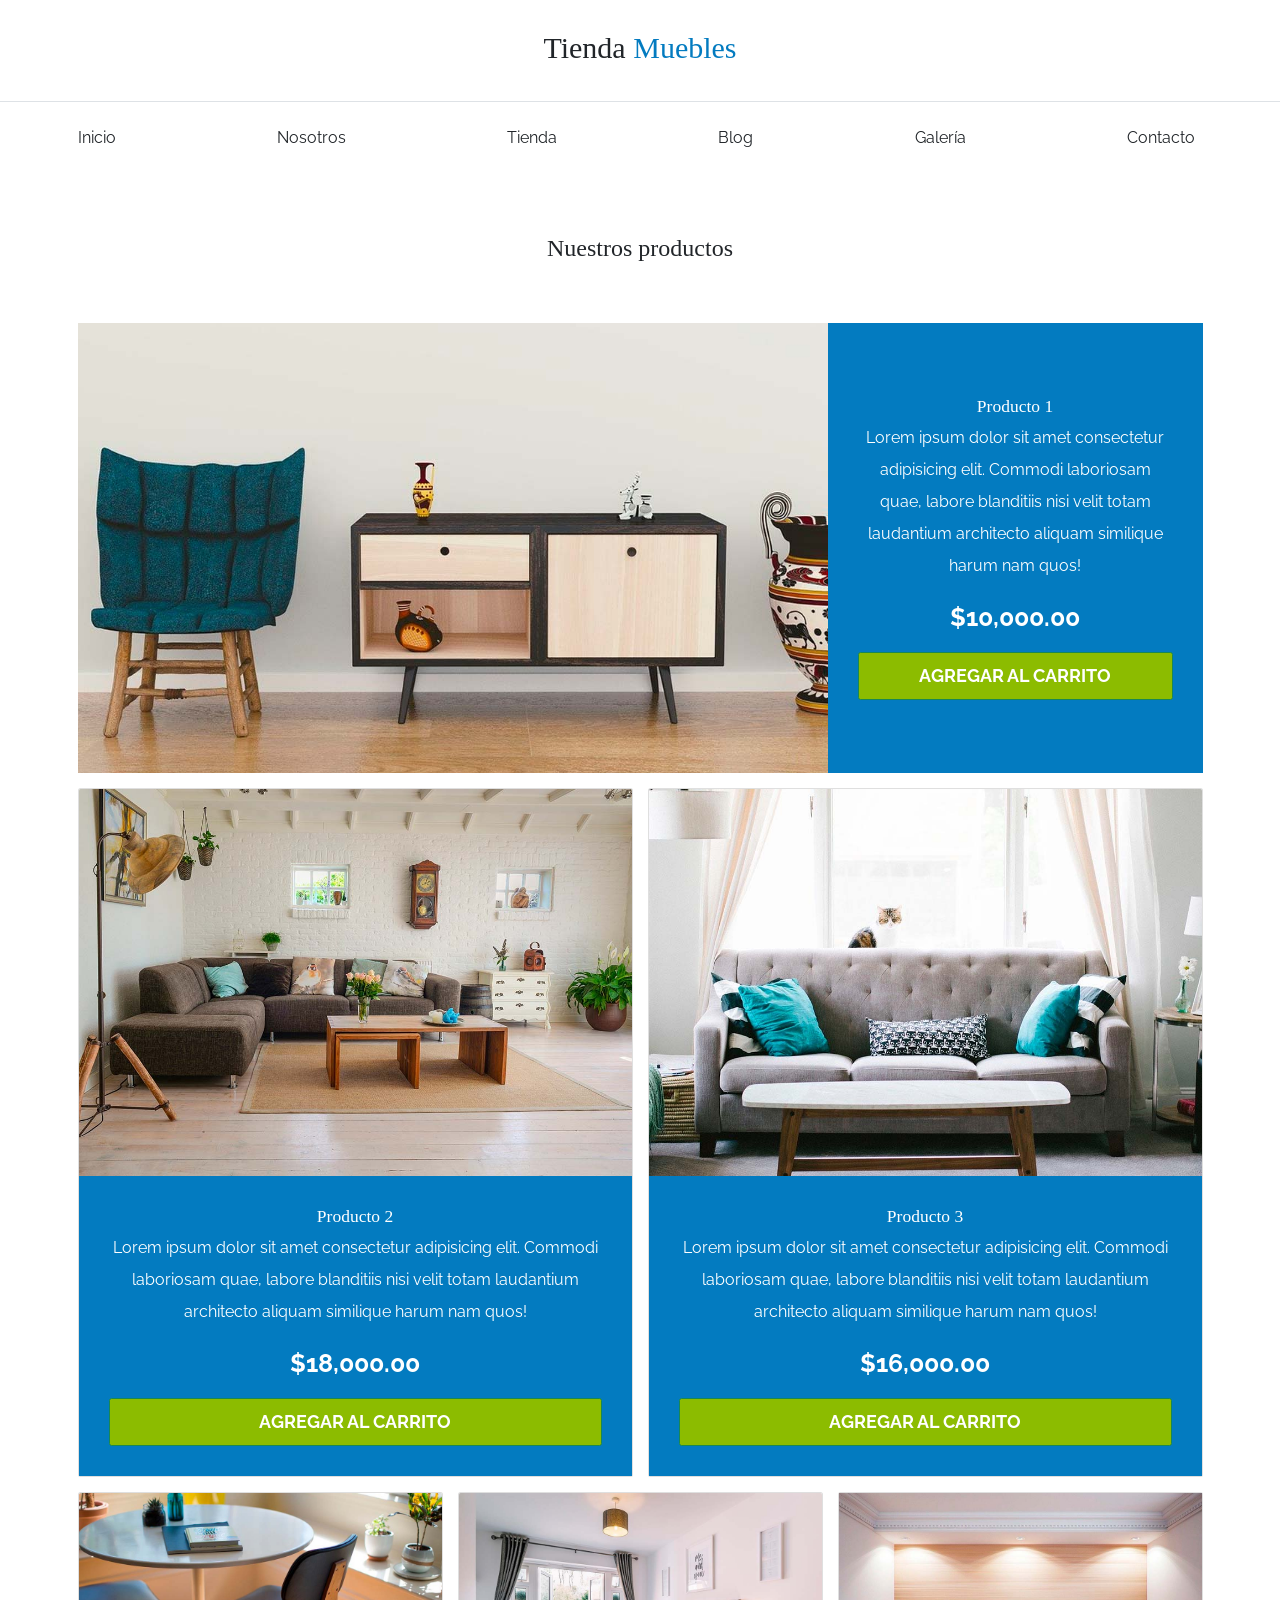
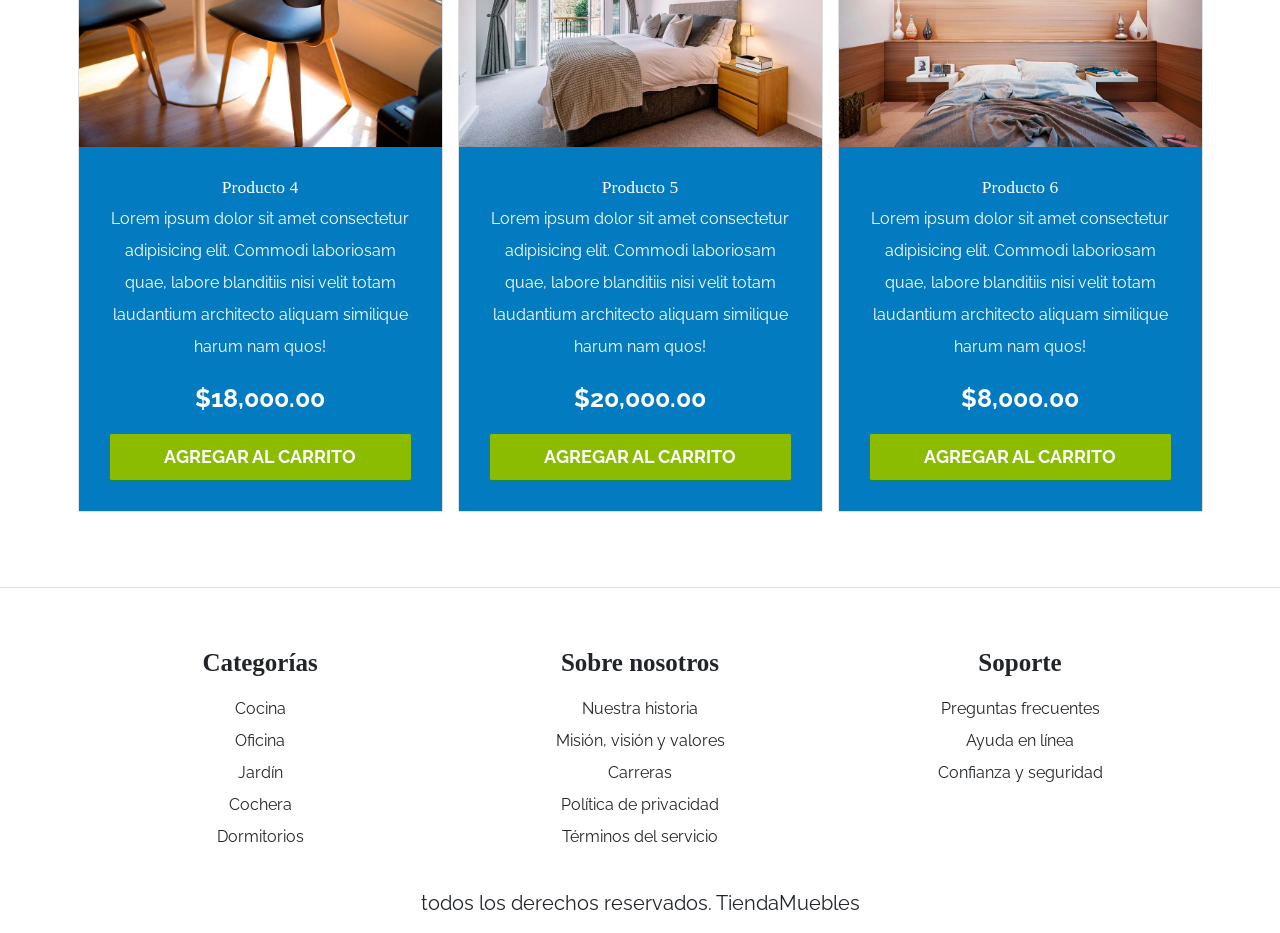
<file: tienda.html>
<!DOCTYPE html>
<html lang="en">
<head>
    <meta charset="UTF-8">
    <meta name="viewport" content="width=device-width, initial-scale=1.0">
    <title>Ecommerce - Tienda</title>
    <link rel="preconnect" href="https://fonts.googleapis.com">
    <link rel="preconnect" href="https://fonts.gstatic.com" crossorigin>
    <link href="https://fonts.googleapis.com/css2?family=Playfair:ital,opsz,wght@0,5..1200,300..900;1,5..1200,300..900&family=Raleway:ital,wght@0,100..900;1,100..900&display=swap" rel="stylesheet">
    <link rel="stylesheet" href="css/bootstrap.min.css">
    <link rel="stylesheet" href="css/app.css">
</head>
<body>

    <header class="py-5">
        <h1 class="text-center">Tienda <span class="text-primary">Muebles</span></h1>
    </header>

    <div class="border-top py-4">
        <div class="navbar navbar-expand-lg container navbar-light">
            <a href="index.html" class="navbar-brand nombre-sitio d-lg-none fs-2 fw-bold text-uppercase">Tienda muebles</a>

            <button class="navbar-toggler" type="button" data-bs-toggle="collapse" data-bs-target="#navegacion">
                <span class="navbar-toggler-icon"></span>
            </button>

            <div id="navegacion" class="collapse navbar-collapse">
                <nav class="navbar-nav container d-flex flex-md-row justify-content-md-between text-center">
                    <a class="text-dark text-decoration-none" href="index.html">Inicio</a>
                    <a class="text-dark text-decoration-none" href="nosotros.html">Nosotros</a>
                    <a class="text-dark text-decoration-none" href="tienda.html">Tienda</a>
                    <a class="text-dark text-decoration-none" href="blog.html">Blog</a>
                    <a class="text-dark text-decoration-none" href="galeria.html">Galería</a>
                    <a class="text-dark text-decoration-none" href="contacto.html">Contacto</a>
                </nav>
            </div>
        </div>
    </div>

    

    <main class="container-xl py-5">
        <h2 class="text-center my-5">Nuestros productos</h2>
    
        <div class="row g-0 pt-5 mb-4">
            <div class="col-md-8 producto">
                <img src="img/producto1.jpg" alt="imagen producto" class="img-fluid">
            </div>
            <div class="col-md-4 bg-primary text-center p-5 text-white d-flex flex-column justify-content-center">
                <h3>Producto 1</h3>
                <p>Lorem ipsum dolor sit amet consectetur adipisicing elit. Commodi laboriosam quae, labore blanditiis nisi velit totam laudantium architecto aliquam similique harum nam quos! </p>
                <p class="fs-1 fw-bold">$10,000.00</p>
                <a href="#" class="btn btn-success fs-3 fw-bold text-uppercase py-3">Agregar al carrito</a>
            </div>
        </div>
        <div class="row">
            <div class="col-md-6 mb-4">
                <div class="card">
                    <img class="card-img-top" src="img/producto2.jpg" alt="imagen producto">
                    <div class="card-body text-center bg-primary text-white p-5">
                        <h3>Producto 2</h3>
                        <p>Lorem ipsum dolor sit amet consectetur adipisicing elit. Commodi laboriosam quae, labore blanditiis nisi velit totam laudantium architecto aliquam similique harum nam quos! </p>
                        <p class="fs-1 fw-bold">$18,000.00</p>
                        <a href="#" class="btn btn-success fs-3 fw-bold text-uppercase py-3 d-block">Agregar al carrito</a>
                    </div>
                </div>
            </div>
            <div class="col-md-6 mb-4">
                 <div class="card">
                    <img class="card-img-top" src="img/producto3.jpg" alt="imagen producto">
                    <div class="card-body text-center bg-primary text-white p-5">
                        <h3>Producto 3</h3>
                        <p>Lorem ipsum dolor sit amet consectetur adipisicing elit. Commodi laboriosam quae, labore blanditiis nisi velit totam laudantium architecto aliquam similique harum nam quos! </p>
                        <p class="fs-1 fw-bold">$16,000.00</p>
                        <a href="#" class="btn btn-success fs-3 fw-bold text-uppercase py-3 d-block">Agregar al carrito</a>
                    </div>
                </div>
            </div>
        </div>

        <div class="row">
            <div class="col-md-4 mb-4">
                <div class="card">
                    <img class="card-img-top" src="img/producto4.jpg" alt="imagen producto">
                    <div class="card-body text-center bg-primary text-white p-5">
                        <h3>Producto 4</h3>
                        <p>Lorem ipsum dolor sit amet consectetur adipisicing elit. Commodi laboriosam quae, labore blanditiis nisi velit totam laudantium architecto aliquam similique harum nam quos! </p>
                        <p class="fs-1 fw-bold">$18,000.00</p>
                        <a href="#" class="btn btn-success fs-3 fw-bold text-uppercase py-3 d-block">Agregar al carrito</a>
                    </div>
                </div>
            </div>
            <div class="col-md-4 mb-4">
                <div class="card">
                    <img class="card-img-top" src="img/producto5.jpg" alt="imagen producto">
                    <div class="card-body text-center bg-primary text-white p-5">
                        <h3>Producto 5</h3>
                        <p>Lorem ipsum dolor sit amet consectetur adipisicing elit. Commodi laboriosam quae, labore blanditiis nisi velit totam laudantium architecto aliquam similique harum nam quos! </p>
                        <p class="fs-1 fw-bold">$20,000.00</p>
                        <a href="#" class="btn btn-success fs-3 fw-bold text-uppercase py-3 d-block">Agregar al carrito</a>
                    </div>
                </div>
            </div>
            <div class="col-md-4 mb-4 ">
                <div class="card">
                    <img src="img/producto6.jpg" alt="imagen producto">
                    <div class="card-body text-center bg-primary text-white p-5">
                        <h3>Producto 6</h3>
                        <p>Lorem ipsum dolor sit amet consectetur adipisicing elit. Commodi laboriosam quae, labore blanditiis nisi velit totam laudantium architecto aliquam similique harum nam quos! </p>
                        <p class="fs-1 fw-bold">$8,000.00</p>
                        <a href="#" class="btn btn-success fs-3 fw-bold text-uppercase py-3 d-block">Agregar al carrito</a>
                    </div>
                </div>
            </div>
            
        </div>
    </main>
        

  

    <footer class="pt-5 mt-5 border-top">
        <div class="container-xl mt-5">
            <div class="row">
                <div class="col-md-4 mb-4 mb-md-0 text-center">
                    <h3 class="mb-4 fw-bold fs-1">Categorías</h3>
                    <nav class="d-flex flex-column">
                        <a href="#" class="text-dark text-decoration-none">Cocina</a>
                        <a href="#" class="text-dark text-decoration-none">Oficina</a>
                        <a href="#" class="text-dark text-decoration-none">Jardín</a>
                        <a href="#" class="text-dark text-decoration-none">Cochera</a>
                        <a href="#" class="text-dark text-decoration-none">Dormitorios</a>
                    </nav>
                </div>
                <div class="col-md-4 mb-4 mb-md-0 text-center">
                    <h3 class="mb-4 fw-bold fs-1">Sobre nosotros</h3>
                    <nav class="d-flex flex-column">
                        <a href="#" class="text-dark text-decoration-none">Nuestra historia</a>
                        <a href="#" class="text-dark text-decoration-none">Misión, visión y valores</a>
                        <a href="#" class="text-dark text-decoration-none">Carreras</a>
                        <a href="#" class="text-dark text-decoration-none">Política de privacidad</a>
                        <a href="#" class="text-dark text-decoration-none">Términos del servicio</a>
                    </nav>
                </div>
                <div class="col-md-4 mb-4 mb-md-0 text-center">
                    <h3 class="mb-4 fw-bold fs-1">Soporte</h3>
                    <nav class="d-flex flex-column">
                        <a href="#" class="text-dark text-decoration-none">Preguntas frecuentes</a>
                        <a href="#" class="text-dark text-decoration-none">Ayuda en línea</a>
                        <a href="#" class="text-dark text-decoration-none">Confianza y seguridad</a>
                    </nav>
                </div>
            </div>
            <p class="mt-5 text-center fs-2">todos los derechos reservados. TiendaMuebles</p>
        </div>
    </footer>


    <script src="js/bootstrap.bundle.min.js"></script>
    
</body>
</html>
</file>
<file: css/app.css>
:root {
    --bs-blue: #037BC0;
    --bs-green: #8cbc00;
}
html {
    font-size: 62.5%;
}
body{
    font-family: 'Raleway', sans-serif;
    font-size: 1.6rem;
    line-height: 2;
}
h1, h2, h3 {
    font-family: 'Playfair Display', serif;
}
h1 {
    font-size: 3.8rem;
}
@media (min-width : 768px){
    h1 {
        font-size: 5rem;
    }
}
h2 {
    font-size: 3.2rem;
}
@media (min-width : 768px){
    h1 {
        font-size: 4rem;
    }
}
h2 {
    font-size: 2.4rem;
}
@media (min-width : 768px){
    h1 {
        font-size: 3rem;
    }
}



/* Reescribir colores */

.text-primary,
.nombre-sitio {
    color: var(--bs-blue)!important
}

.btn-success {
    background-color: var(--bs-green)!important
}

.bg-primary,
.btn-primary{
    background-color: var(--bs-blue)!important
}

.hero {
    background-image: url(../img/principal.jpg);
    height: 25rem;
    background-size: cover;
    background-position: center center;
}

@media (min-width: 768px){
    .hero {
        height: 55rem;
    }
}

/* Productos */


@media ( min-width: 768px){
    .producto img {
        height: 45rem;
        width: 100%;
        object-fit: cover;
    }
}

.categoria img {
    transition-property: transform;
    transition-duration: 300ms
}

.categoria img:hover {
    transform: scale(1.2);
}

.galeria li:not(:last-of-type){
    margin-bottom: 1rem;
}

.form-control {
    padding: 1rem;
    font-size: 1.6rem;
}
</file>
